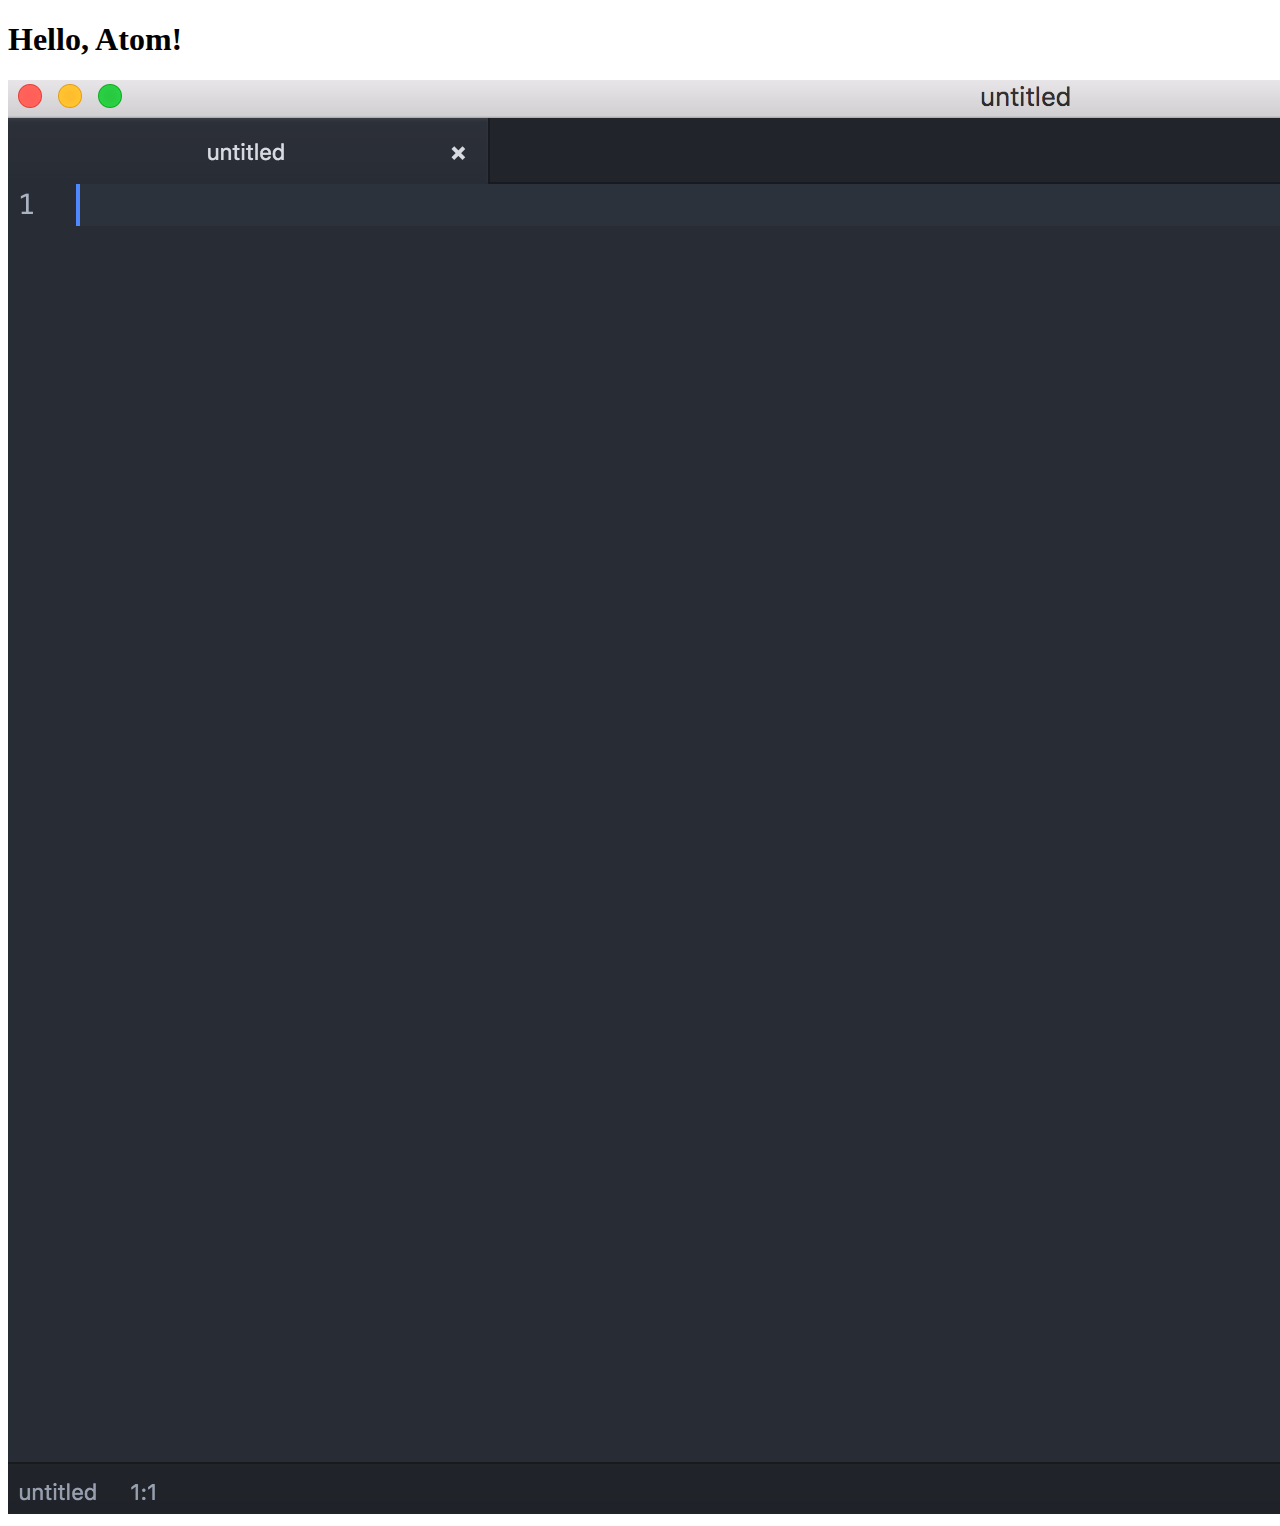
<file: hello_text_editor/index.html>
<!DOCTYPE html>
<html lang="en">
<head>
  <meta charset="utf-8">
  <title>Hello, Text Editor</title>
</head>
<body>
  <h1>Hello, Atom!</h1>
  <img src="Atom_window.png" alt="Atom editor screenshot" />
</body>
</html>
</file>
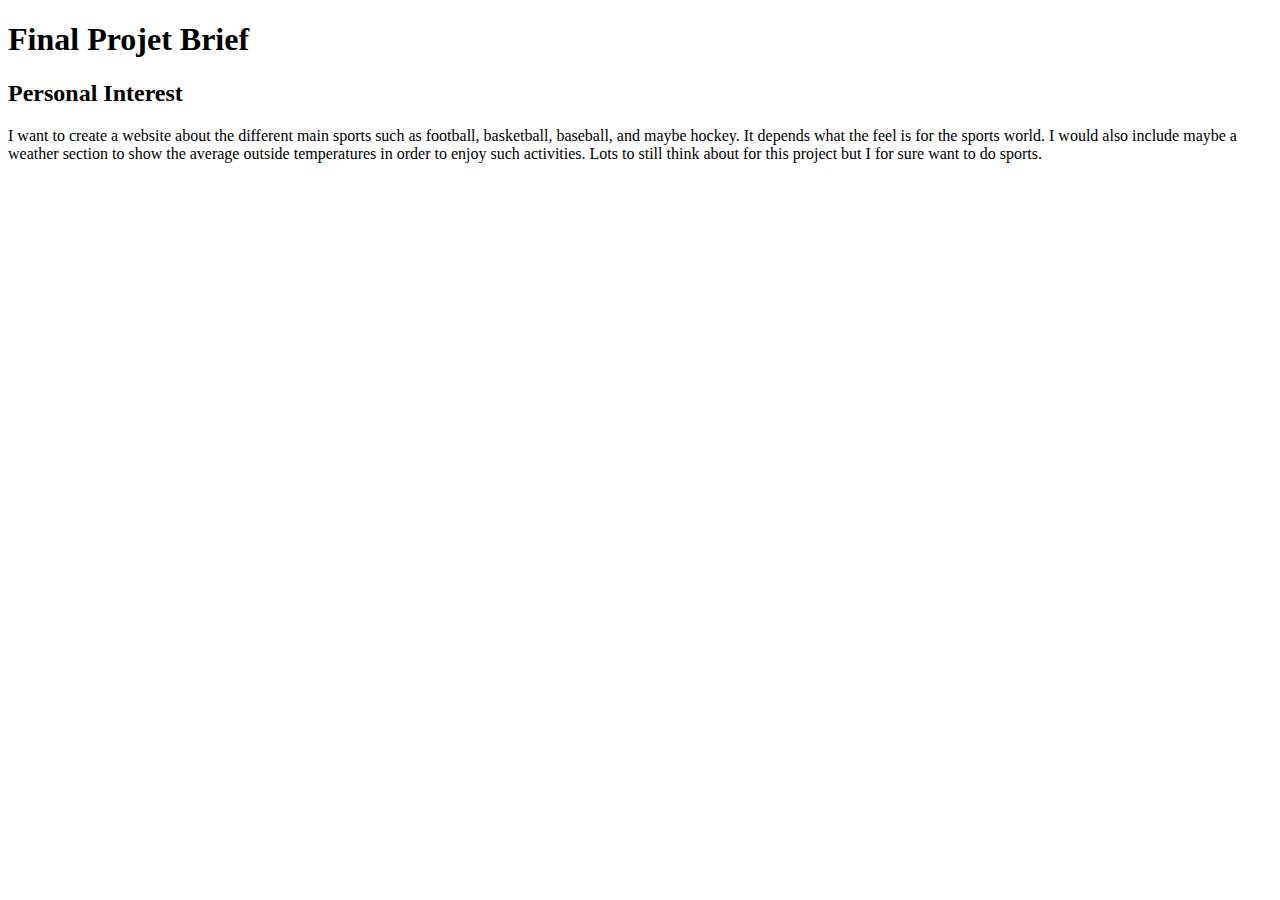
<file: Final Project Brief/finalbrief.html>
<!DOCTYPE html>
<html lang="en">
<head>
  <meta charset="utf-8">
  <title>Username</title>
</head>
<body>
  <h1>Final Projet Brief</h1>
  <h2>Personal Interest</h2>
  <p>I want to create a website about the different main sports such as football,
    basketball, baseball, and maybe hockey. It depends what the feel is for
    the sports world. I would also include maybe a weather section to show the
    average outside temperatures in order to enjoy such activities. Lots to still
    think about for this project but I for sure want to do sports.
  </p>
</body>
</html>
</file>
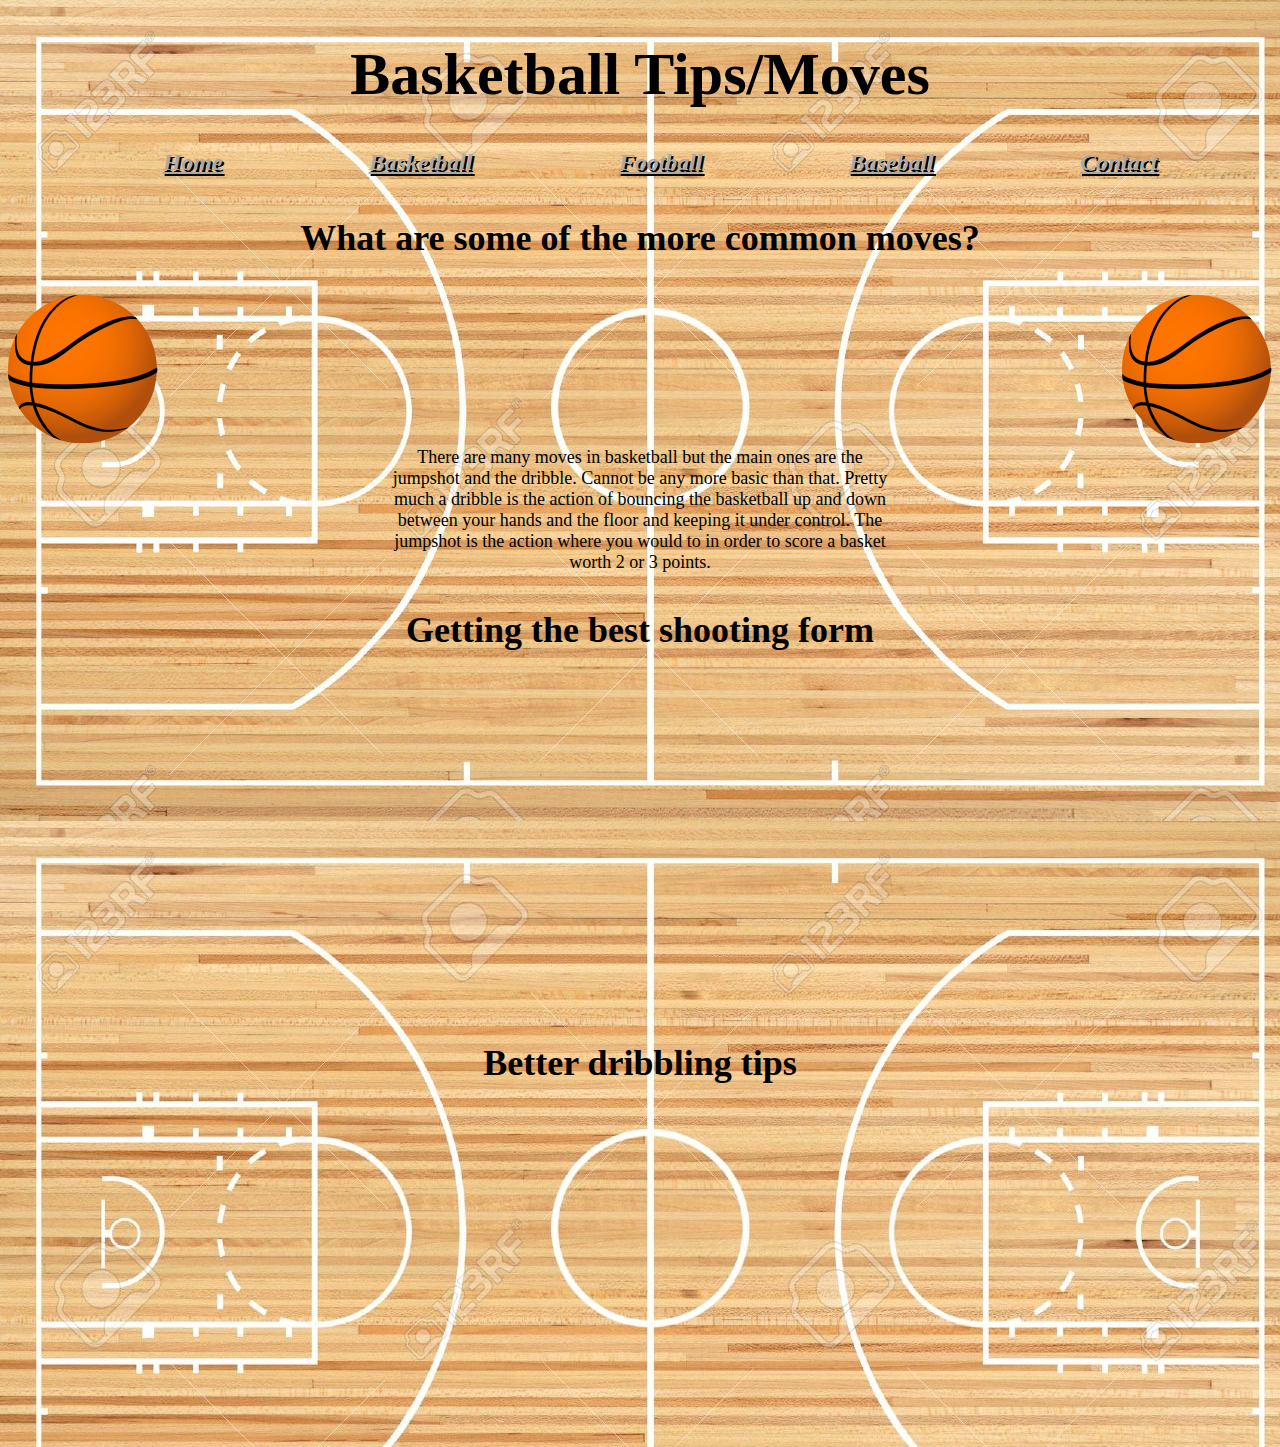
<file: Final Project/basketball.html>
<!DOCTYPE html>
<head>
<title>Basketball Tips/Moves</title>
<link rel="stylesheet" type="text/css" href="final_style.css">
<style>
body{
background: url("basketball court.jpg");
}
h1{
color: black;
}
a:link{
  color: #A9A9A9;
}
div{
  text-align: center;
}
h3{
  text-align: center;
  font-size: 36px;
}
article{
  float: right;
}
p{
  color: black;
}
</style>
</head>
<body>
<h1>Basketball Tips/Moves<h1>
  <ul>
    <li><a href="index.html">Home</a></li>
    <li><a href="basketball.html">Basketball</a></li>
    <li><a href="football.html">Football</a></li>
    <li><a href="baseball.html">Baseball</a></li>
    <li><a href="contact.html">Contact</a></li>
  </ul>
<h3>What are some of the more common moves?</h3>
<img src="basketball.png">
<article><img src="basketball.png"></article>
<p>There are many moves in basketball but the main ones are the jumpshot and the dribble.
Cannot be any more basic than that. Pretty much a dribble is the action of bouncing the basketball
up and down between your hands and the floor and keeping it under control. The jumpshot is the action
where you would to in order to score a basket worth 2 or 3 points.</p>
<h3>Getting the best shooting form</h3>
<div><iframe width="560" height="315" src="https://www.youtube.com/embed/dxRBtmCsfBc" frameborder="0"
  allowfullscreen></div></iframe>
<h3>Better dribbling tips</h3>
<div><iframe width="560" height="315" src="https://www.youtube.com/embed/bh-CHsC7Cq0" frameborder="0"
  allowfullscreen></div></iframe>
</body>
</file>
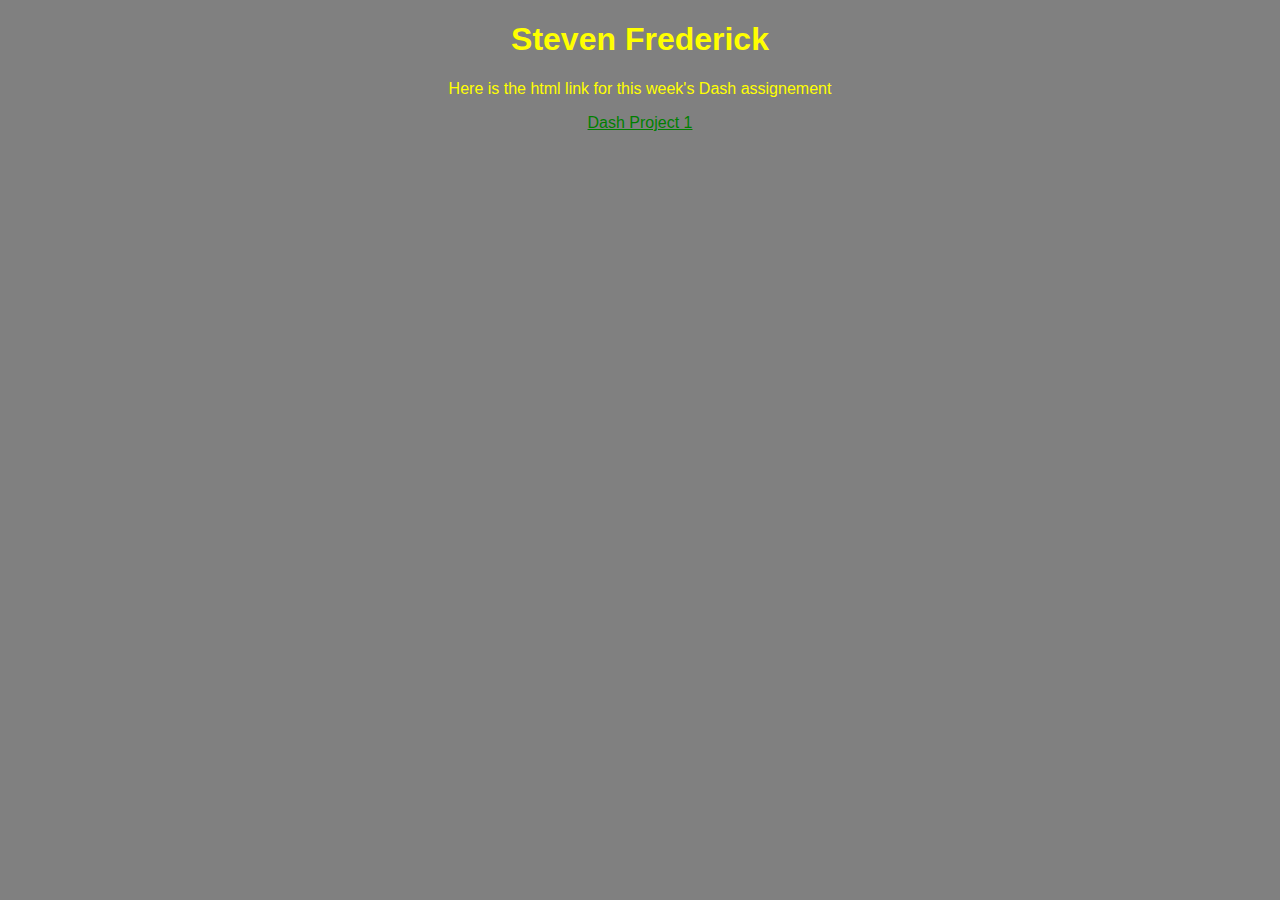
<file: Week 2/Dash_Project1.html>
<!DOCTYPE html>
<head>
  <title>Dash Project 1</title>
  <style>
  body {
    font-family: helvetica, sans-serif;
    text-align: center;
    background-color: gray;
    color: yellow;
  }
  a:link{
    color: green;
  }
  a:hover{
    color: purple;
  }
  a:visited{
    color: orange;
  }
  </style>
</head>
<body>
  <h1>Steven Frederick</h1>
  <p></p>
  <p>Here is the html link for this week's Dash assignement</p>
  <a href="https://dash.generalassemb.ly/Steven_Frederick/build-your-own-personal-website">Dash Project 1</a>

</body>
</file>
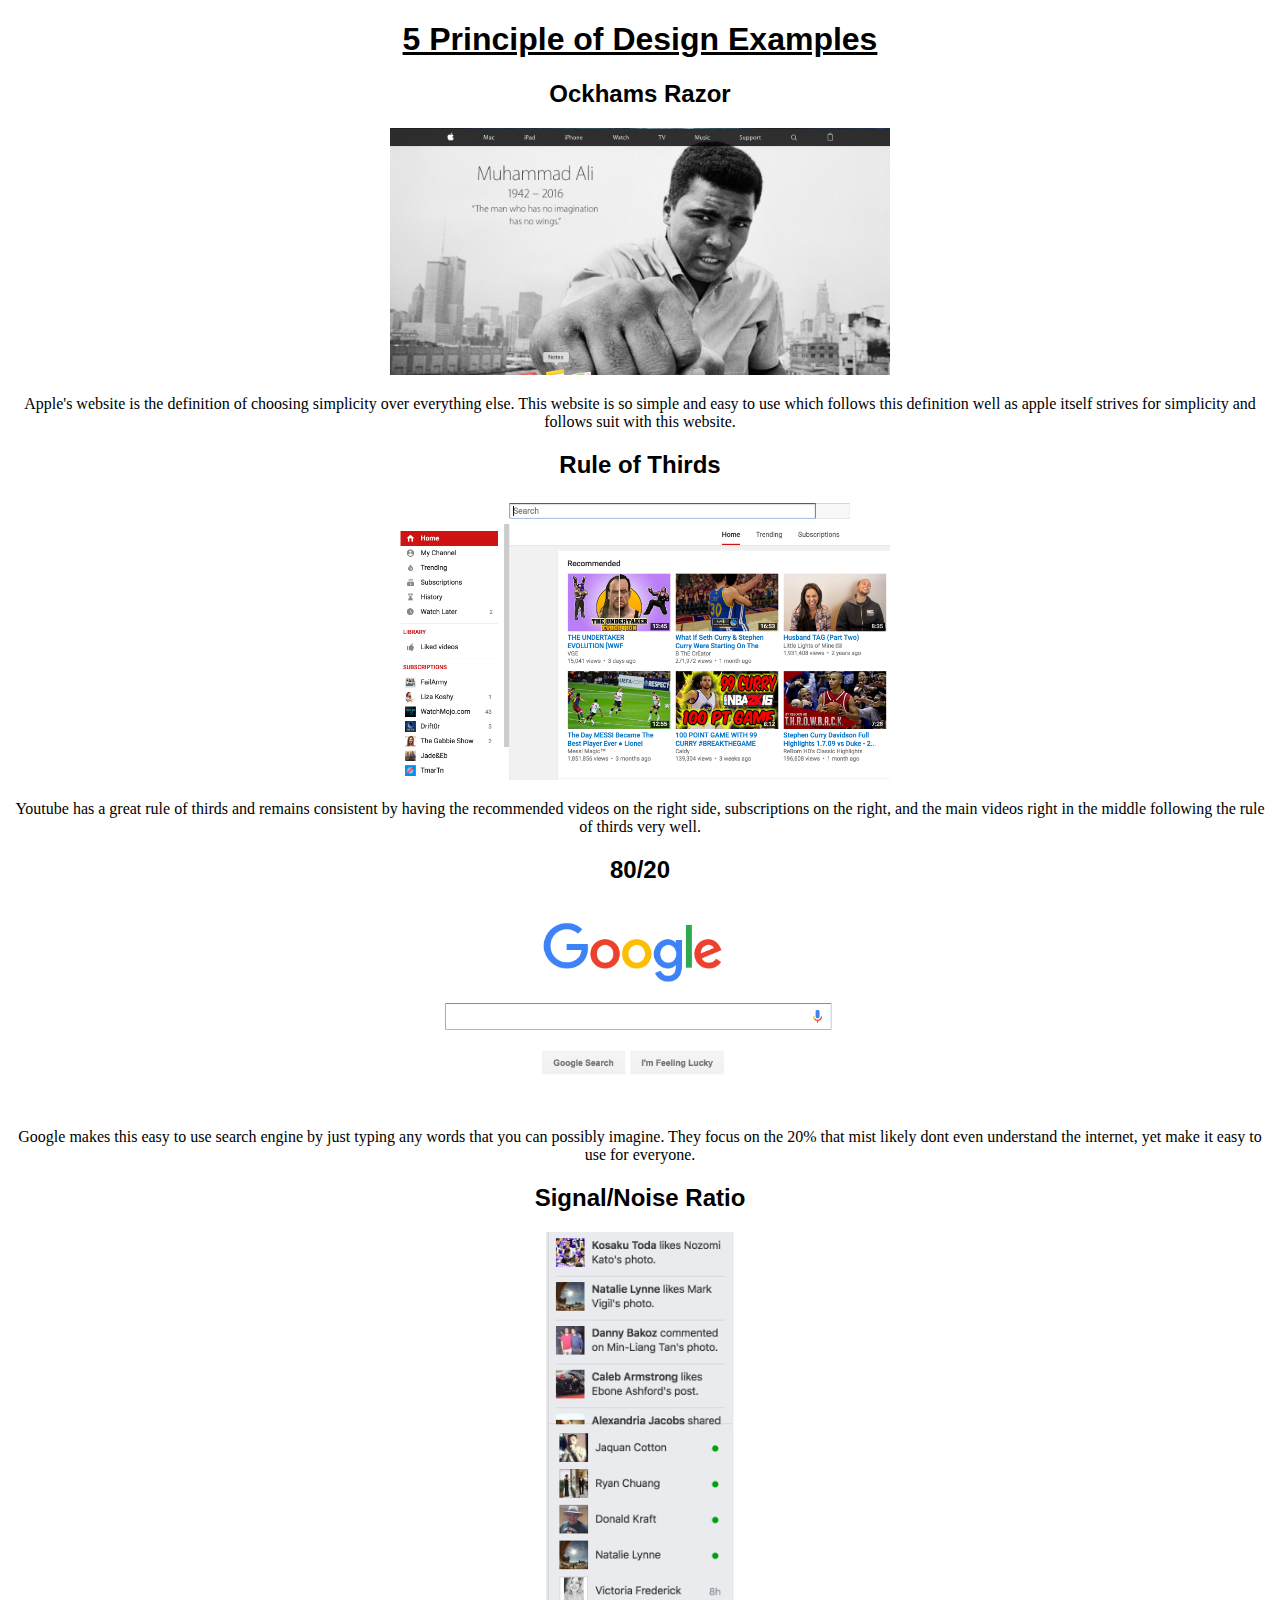
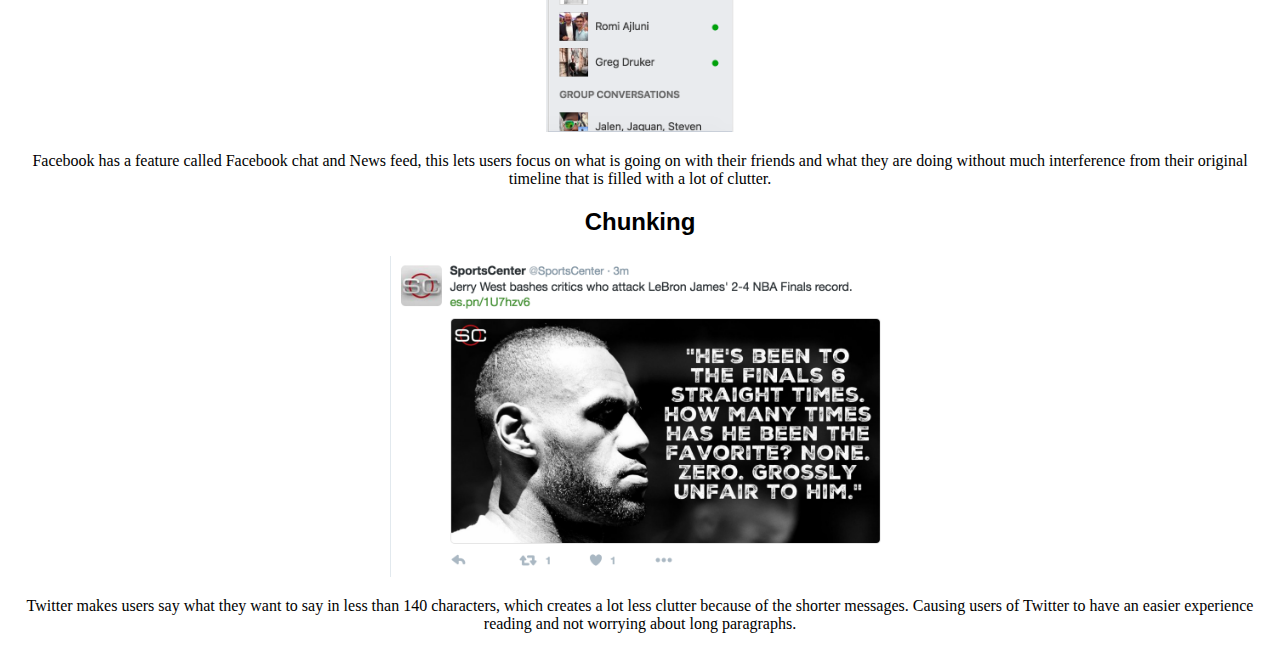
<file: Week 3/Principles-of-Design.html>
<!DOCTYPE html>
<head>
  <style>
  img{
    max-width: 500px;
    max-height: 500px;
  }
  h1{
    font-family: sans-serif;
    text-decoration: underline;
  }
  h2{
    font-family: sans-serif;
    font-size: 24px;
  }
  body{
    text-align: center;
  }
  p{
    text-align: center;
  }
  </style>
</head>
<body>
  <h1> 5 Principle of Design Examples </h1>
    <h2>Ockhams Razor</h2>
    <img src="Ockhams.png" alt="Apple.com" />
    <p> Apple's website is the definition of choosing simplicity over everything else.
      This website is so simple and easy to use which follows this definition well as apple
      itself strives for simplicity and follows suit with this website.
    </p>
    <h2>Rule of Thirds</h2>
    <img src="Thirds.png" alt="Youtube.com" />
    <p> Youtube has a great rule of thirds and remains consistent by having the recommended
      videos on the right side, subscriptions on the right, and the main videos right in the middle
      following the rule of thirds very well.
    </p>
    <h2>80/20</h2>
    <img src="80to20.png" alt="Google.com" />
    <p>Google makes this easy to use search engine by just typing any words that you can possibly
      imagine. They focus on the 20% that mist likely dont even understand the internet, yet make
      it easy to use for everyone.
    </p>
    <h2>Signal/Noise Ratio</h2>
    <img src="StoN.png" alt="Facebook Chat" />
    <p>Facebook has a feature called Facebook chat and News feed, this lets users focus on what is
      going on with their friends and what they are doing without much interference from their
      original timeline that is filled with a lot of clutter.
    </p>
    <h2>Chunking</h2>
      <img src="Chunking.png" alt="Tweets" />
      <p>Twitter makes users say what they want to say in less than 140 characters, which creates a
        lot less clutter because of the shorter messages. Causing users of Twitter to have an easier
        experience reading and not worrying about long paragraphs.
      </p>
</body>
</file>
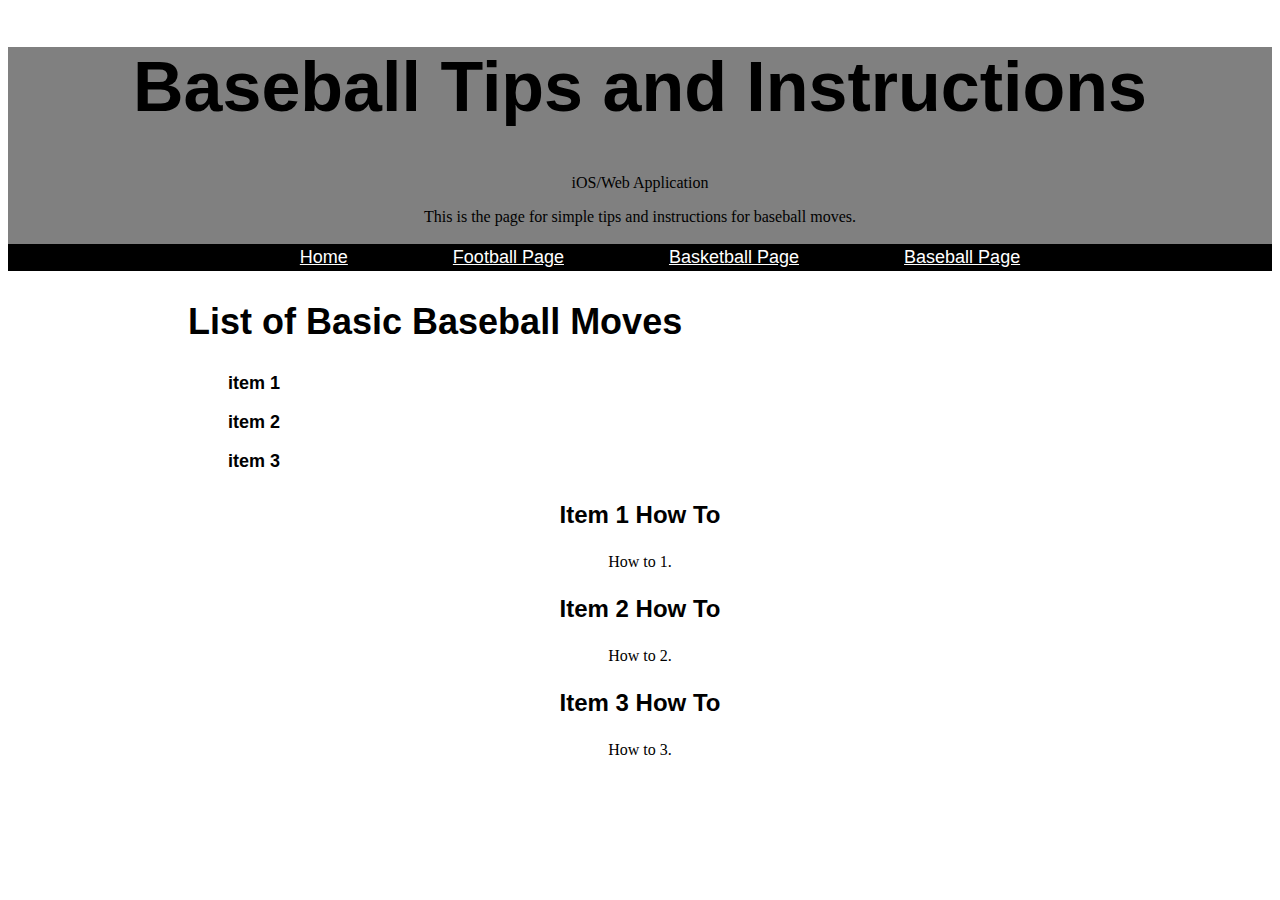
<file: Final Project/Final Copy/Baseball.html>
<!DOCTYPE html>
<head>
<title>Baseball Page</title>
<link href="final_style.css" rel="stylesheet">
</head>
<style>
</style>
<body>

  <header>
  <h1>Baseball Tips and Instructions</h1>
  <p>iOS/Web Application</p>
  <p></p>
  <p>This is the page for simple tips and instructions for baseball moves.
  </p>
  <ul>
    <li><a href="final_index.html">Home</a></li>
    <li><a href="Football.html">Football Page<a/></li>
    <li><a href="Basketball.html">Basketball Page</a></li>
    <li><a href="Baseball.html">Baseball Page</a></li>
  </ul>
</header>

<h2>List of Basic Baseball Moves<h2>
<ol>item 1</ol>
<ol>item 2</ol>
<ol>item 3</ol>
<h3>Item 1 How To</h3>
<p>How to 1.</p>
<h3>Item 2 How To</h3>
<p>How to 2.</p>
<h3>Item 3 How To</h3>
<p>How to 3.</p>


</body>
</file>
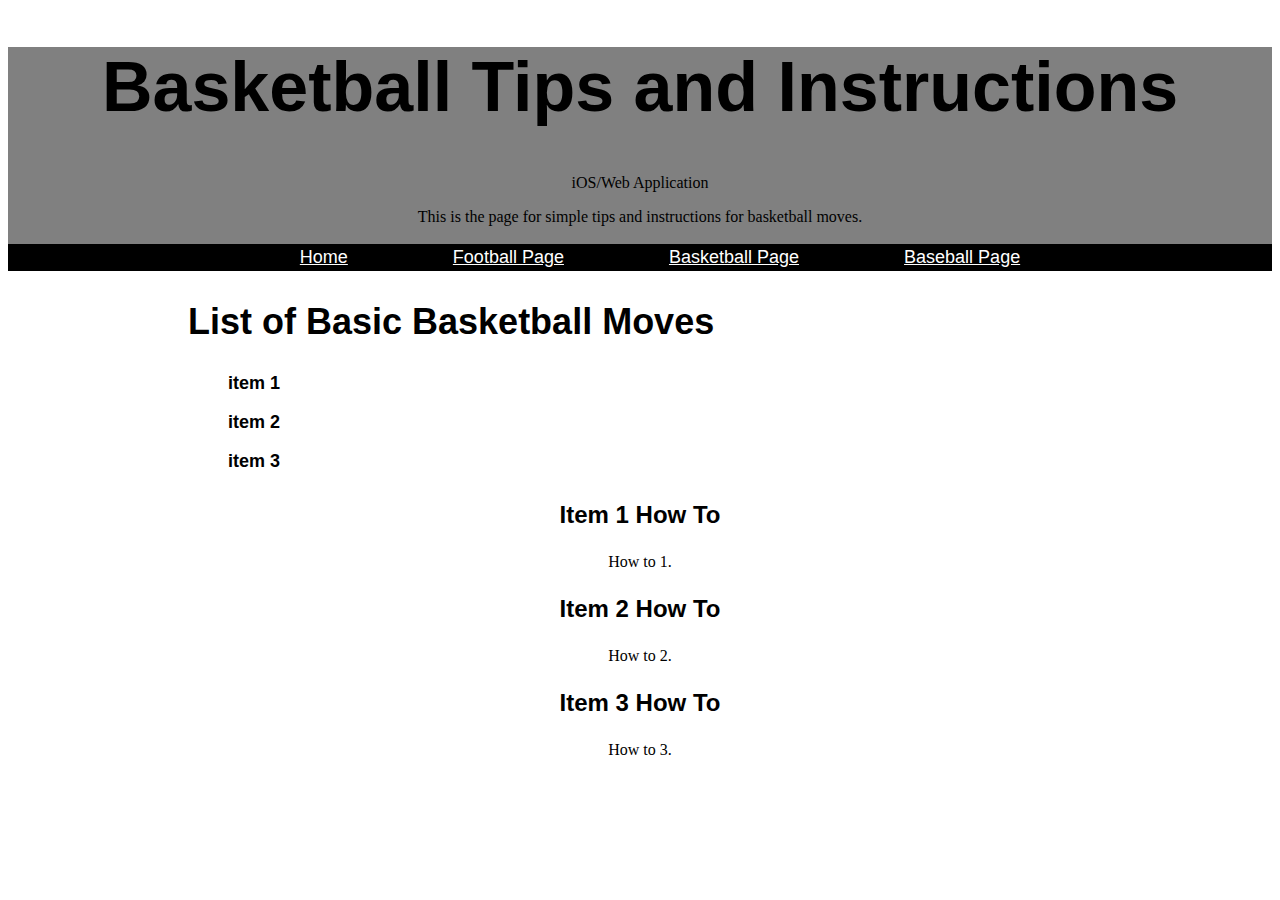
<file: Final Project/Final Copy/Basketball.html>
<!DOCTYPE html>
<head>
<title>Basketball Page</title>
<link href="final_style.css" rel="stylesheet">
</head>
<style>
</style>
<body>

  <header>
  <h1>Basketball Tips and Instructions</h1>
  <p>iOS/Web Application</p>
  <p></p>
  <p>This is the page for simple tips and instructions for basketball moves.
  </p>
  <ul>
    <li><a href="final_index.html">Home</a></li>
    <li><a href="Football.html">Football Page<a/></li>
    <li><a href="Basketball.html">Basketball Page</a></li>
    <li><a href="Baseball.html">Baseball Page</a></li>
  </ul>
</header>

<h2>List of Basic Basketball Moves<h2>
<ol>item 1</ol>
<ol>item 2</ol>
<ol>item 3</ol>
<h3>Item 1 How To</h3>
<p>How to 1.</p>
<h3>Item 2 How To</h3>
<p>How to 2.</p>
<h3>Item 3 How To</h3>
<p>How to 3.</p>


</body>
</file>
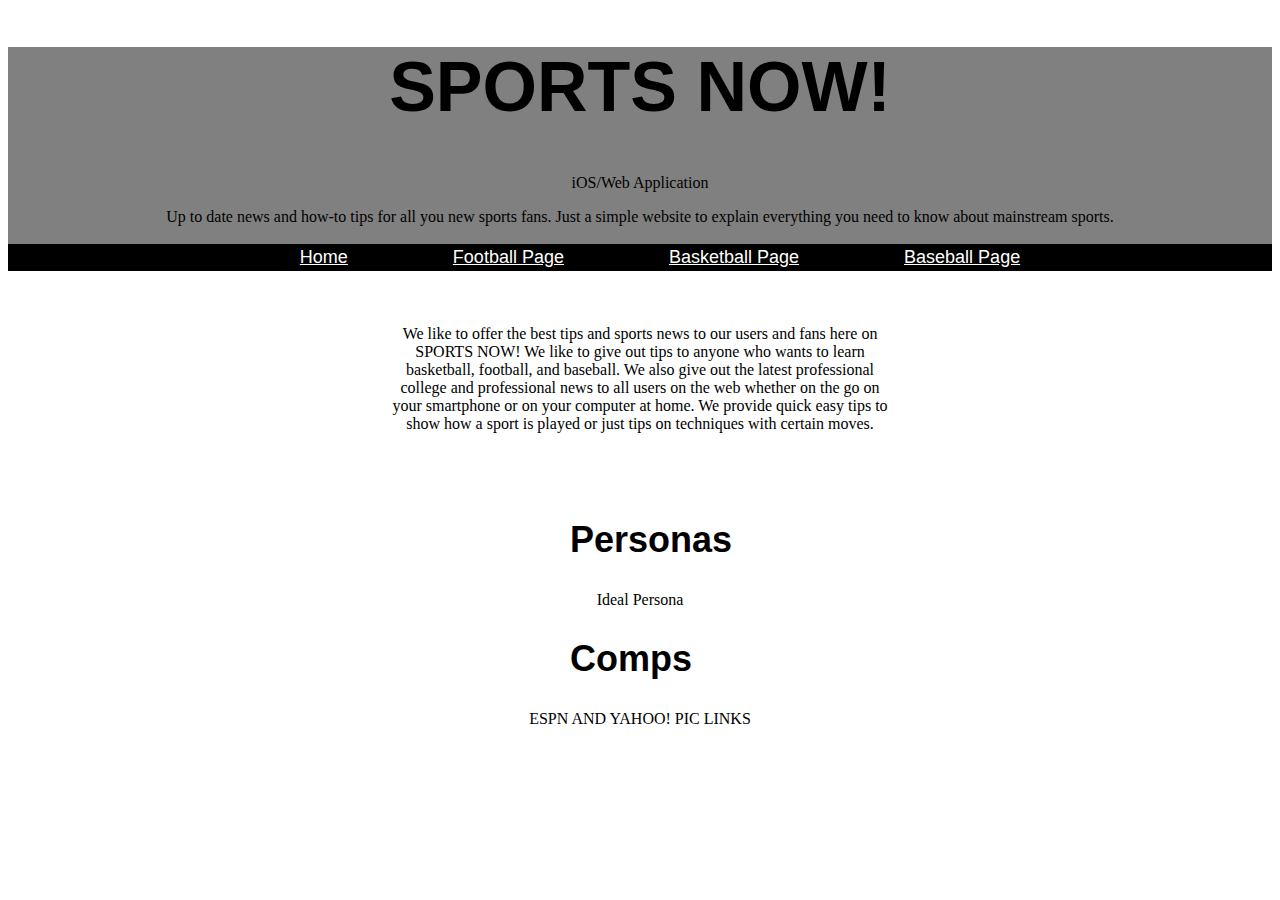
<file: Final Project/Final Copy/final_index.html>
<!DOCTYPE html>
<head>
  <title>Final Copy Index</title>
  <link href="final_style.css" rel="stylesheet">
</head>

<body>

<header>
<h1>SPORTS NOW!</h1>
<p>iOS/Web Application</p>
<p></p>
<p>Up to date news and how-to tips for all you new sports fans. Just a simple website to explain everything you need to know about mainstream sports.
</p>
<ul>
  <li><a href="final_index.html">Home</a></li>
  <li><a href="Football.html">Football Page<a/></li>
  <li><a href="Basketball.html">Basketball Page</a></li>
  <li><a href="Baseball.html">Baseball Page</a></li>
</ul>
</header>

<article>
<p>
  We like to offer the best tips and sports news to our users and fans here on SPORTS NOW!
  We like to give out tips to anyone who wants to learn basketball, football, and baseball.
  We also give out the latest professional college and professional news to all users on
  the web whether on the go on your smartphone or on your computer at home. We provide
  quick easy tips to show how a sport is played or just tips on techniques with certain
  moves.
</p>
</article>
<article>
<h2>Personas</h2>
<p>Ideal Persona</p>
<h2>Comps</h2>
<p>ESPN AND YAHOO! PIC LINKS</p>
</article>

</body>
</file>
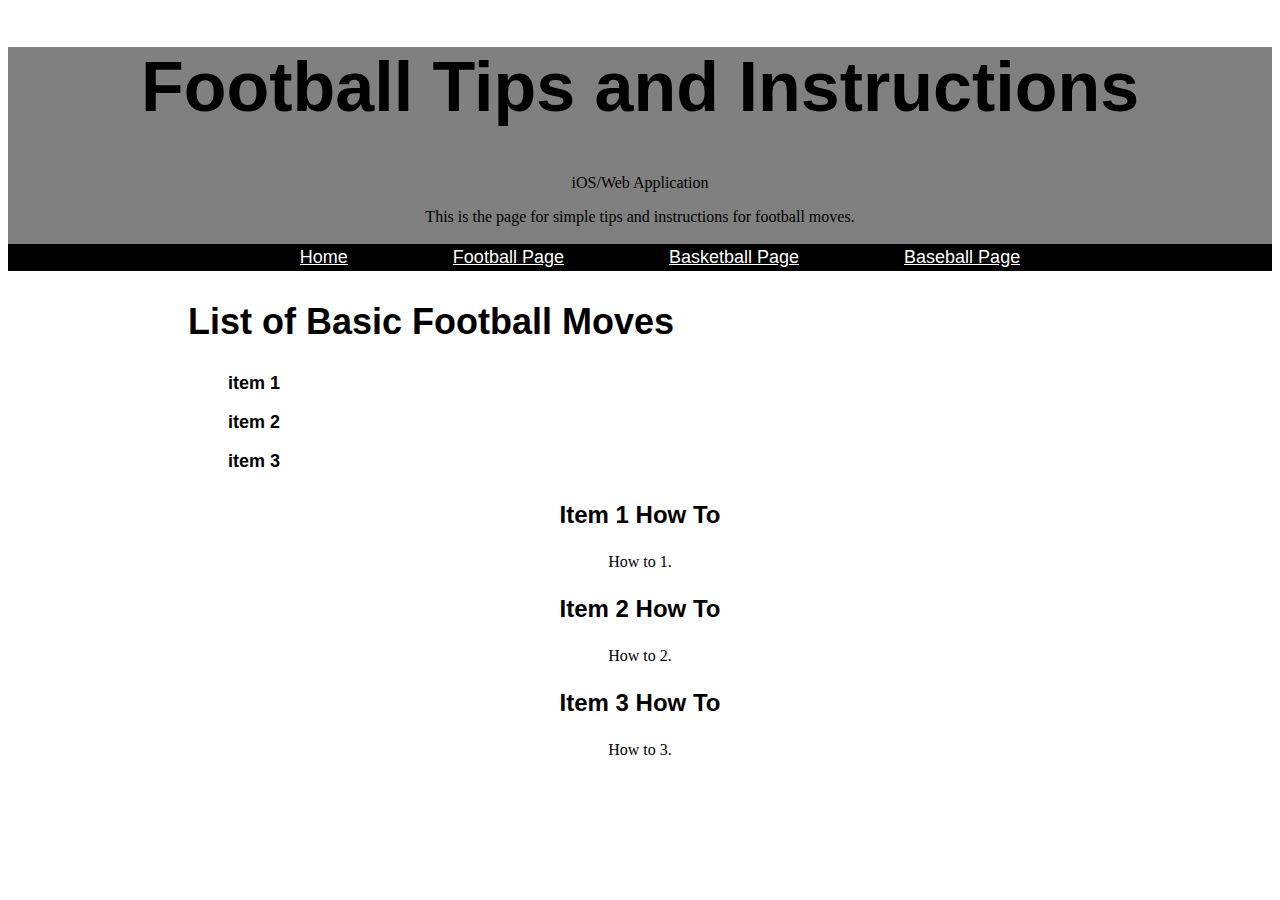
<file: Final Project/Final Copy/Football.html>
<!DOCTYPE html>
<head>
<title>Football Page</title>
<link href="final_style.css" rel="stylesheet">
</head>
<style>
</style>
<body>

  <header>
  <h1>Football Tips and Instructions</h1>
  <p>iOS/Web Application</p>
  <p></p>
  <p>This is the page for simple tips and instructions for football moves.
  </p>
  <ul>
    <li><a href="final_index.html">Home</a></li>
    <li><a href="Football.html">Football Page<a/></li>
    <li><a href="Basketball.html">Basketball Page</a></li>
    <li><a href="Baseball.html">Baseball Page</a></li>
  </ul>
</header>

<h2>List of Basic Football Moves<h2>
<ol>item 1</ol>
<ol>item 2</ol>
<ol>item 3</ol>
<h3>Item 1 How To</h3>
<p>How to 1.</p>
<h3>Item 2 How To</h3>
<p>How to 2.</p>
<h3>Item 3 How To</h3>
<p>How to 3.</p>


</body>
</file>
<file: Final Project/final_style.css>
a:link{
color: #FFFFFF;
}
a:hover{
  color: #FF9700;
  text-decoration: none;
}
a:visited{
  color: #00FFFB;
}
body{
  background: url("grass.jpg");
}
li{
  display: inline;
  padding: 70px;
  text-shadow:2px 2px #000000;
}
ul{
  text-align: center;
  color: #FFFFFF;
  font-size: 24px;
  font-weight: bolder;
  font-style: italic;
}
h1{
  text-align: center;
  font-size: 60px;
  color: #FFFFFF;
}
p{
  color: yellow;
  text-align: center;
  font-size: 18px;
  max-width: 500px;
  margin: 0 auto;
}
</file>
<file: Final Project/Final Copy/final_style.css>
header{
  text-align: center;
  background-color: gray;
}
article{
  max-width: 500px;
  padding: 20px;
  margin: 0 auto;
}
li{
  display: inline;
  padding: 0px 50px 0px 50px;
}
ol{
  font-family: sans-serif;
  font-size: 18px;
  display: block;
}
ul{
  border: solid;
  background-color: black;
  font-family: sans-serif;
  font-size: 18px;
}
h1{
  font-size: 70px;
  font-family: sans-serif;
}
h2{
  font-size: 36px;
  padding-left: 180px;
  font-family: sans-serif;
}
h3{
  font-size: 24px;
  text-align: center;
  font-family: sans-serif;
}
p{
  text-align: center;
}
a:link{
  color: white;
  text-decoration: underline;
}
a:hover{
color: gray;
}
a:visted{
color: red;
}
</file>
